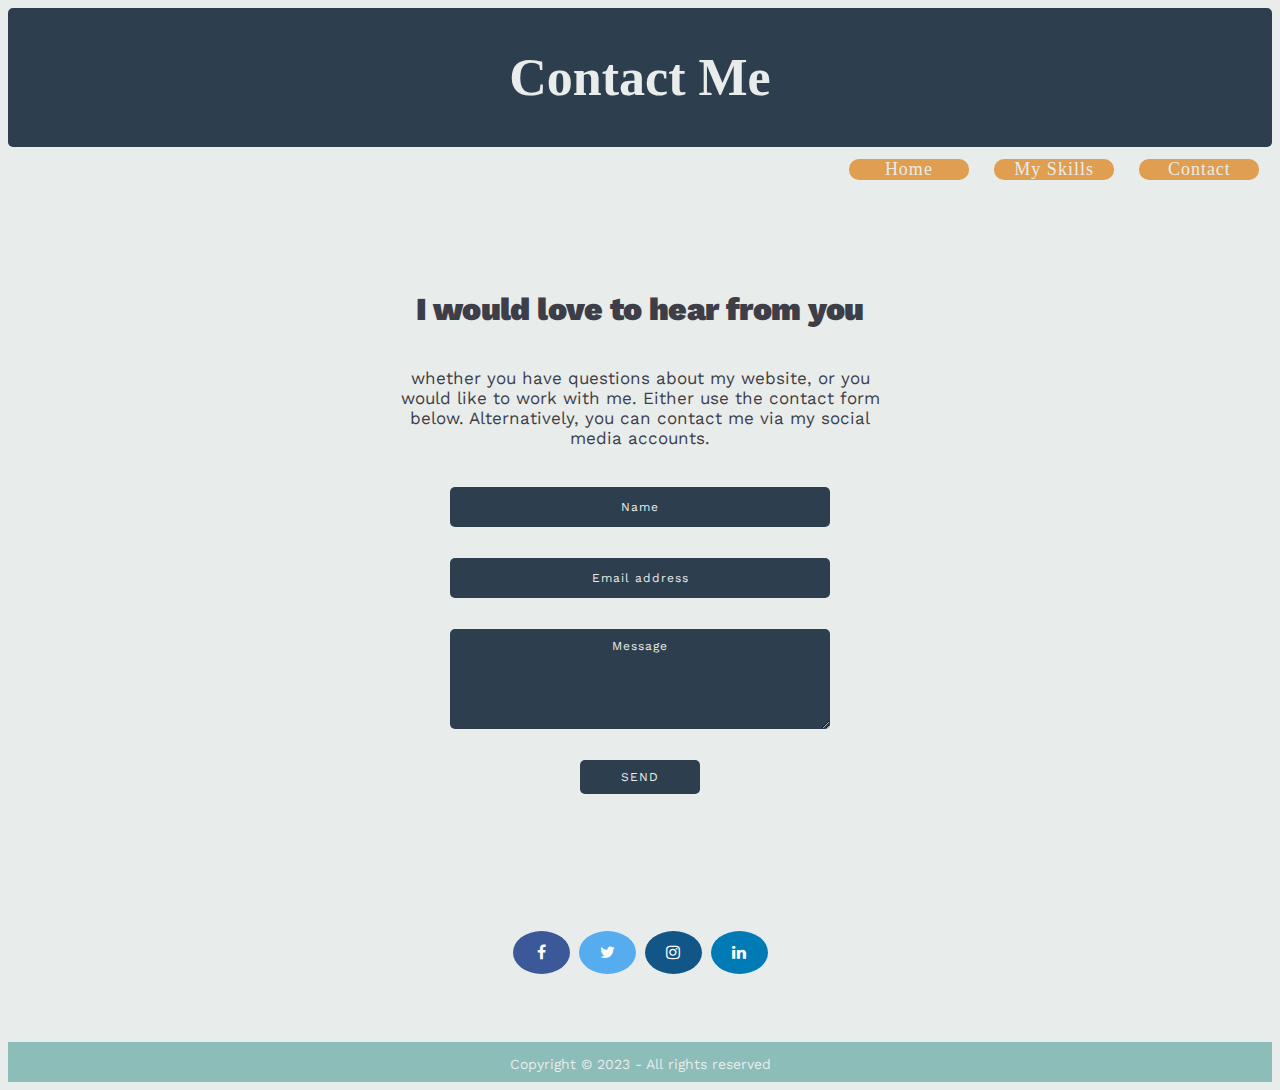
<file: contact.html>
<!DOCTYPE html>
<html lang="en">

<head>
    <meta charset="UTF-8">
    <meta name="viewport" content="width=device-width, initial-scale=1.0">
    <title>Contact Me</title>
    <link rel="stylesheet" href="contact.css">
    <script src="script.js"></script>
    <link rel="stylesheet" href="https://cdnjs.cloudflare.com/ajax/libs/font-awesome/4.7.0/css/font-awesome.min.css">
</head>

<body>
<div id="page-container">
    <div id="content-wrap">
    <header>
        <h1>Contact Me</h1>
    </header>

    <main>
        <section id="flex_container_navbar">
            <nav id="navbar">
                <a id="nav_button" href="contact.html">Contact</a>
                <a id="nav_button" href="mySkills.html">My Skills</a>
                <a id="nav_button" href="index.html">Home</a>
            </nav>
            
        <form id="contact" action="https://">
            <p id="contact_me_title"><div id="title_top">I would love to hear from you</div><br><br>whether you have questions about my website, or you would like to work with me. Either
            use the contact form below. Alternatively, you can contact me via my social media accounts.</p>
            <input name="name" type="name" id="name" placeholder="Name" required />
            <br>
            <input name="email" type="email" id="email" placeholder="Email address" required />
            <br>
            <textarea id="text" name="text" placeholder="Message" rows="4" cols="50" required></textarea>
            <br>
            <input id="submit" type="submit" class="button" value="SEND" onclick="myFunction()" />
        </form>
    </main>

    <div id="social_icons">
    <a id="social_icon" href="https://www.facebook.com" class="fa fa-facebook" target=”_blank”></a>
    <a id="social_icon" href="https://www.twitter.com" class="fa fa-twitter" target=”_blank”></a>
    <a id="social_icon" href="https://www.instagram.com" class="fa fa-instagram" target=”_blank”></a>
    <a id="social_icon" href="https://www.linkedin.com" class="fa fa-linkedin" target=”_blank”></a>
    </div>

    <footer>
        <p>Copyright © 2023 - All rights reserved</p>
    </footer>
    </div>
</div>
</body>

</html>
</file>
<file: contact.css>
@import url('https://overpass-30e2.kxcdn.com/overpass.css');
 @import url('https://fonts.googleapis.com/css?family=Work Sans');

 body {
     background-color: #E8ECEB;
     color: #3d3e47;
     display: flex;
     flex-direction: column;
     font-family: 'Work Sans';
 }

 header {
    text-align: center;
    padding: 5px;
    font-family: 'Overpass';
    font-size: 26px;
    background-color: #2D3E4E;
    color: #E8ECEB;
    border-radius: 5px;
 }

 #flex_container_navbar {
    display: flex;
    flex-direction: column;
    text-align: center;
}

#nav_button {
    border-radius: 10px;
    height: 46px;
    width: 90px;
    float: right;
    font-size: 18px;
    font-family: 'Overpass';
    background-color: #E09E50;
    color: #E8ECEB;
    height: auto;
    width: 120px;
    letter-spacing: 1px;
    cursor: pointer;
    transition: background .5s ease-in-out;
    margin: 1%;
    text-decoration: none;
 }

 #nav_button:hover {
    background: #E8ECEB;
    color: #E09E50;
}
 
#contact {
    padding-top: 5vh;
    height: auto;
    font-family: 'Work Sans';
    font-size: 17px;
    display: flex;
    flex-direction: column;
    align-items: center;
    justify-content: center;
    padding: 5% 30%;
}

#contact_me_title {
    letter-spacing: 0.1px;
    font-family: 'Work Sans';
    font-size: 17px;
}

#title_top {
    font-family: 'Work Sans';
    font-size: 32px;
    letter-spacing: -0.02em;
    font-weight: 900;
}

input {
    background: #2D3E4E;
    color: #E8ECEB;
    font-family: inherit;
    letter-spacing: 1px;
    width: 360px;
    height: 20px;
    padding: 10px;
    margin: 0.6vh;
    border: none;
    text-align: center;
    font-size: 12px;
    border-radius: 5px;
}

input:hover {
    background-color: #8CBDB9;
    color: #2d2b2b;
    transition: 0.4s ease-out;
}

input:focus {
    color: #918e8e;
    outline: none;
}

input::placeholder {
    color: #E8ECEB;
}

textarea {
    background: #2D3E4E;
    color: #E8ECEB;
    font-family: inherit;
    letter-spacing: 1px;
    width: 360px;
    height: 80px;
    padding: 10px;
    margin: 0.6vh;
    border: none;
    text-align: center;
    font-size: 12px;
    border-radius: 5px;
}

textarea:hover {
    background-color: #8CBDB9;
    color: #2d2b2b;
    transition: 0.4s ease-out;
}

textarea:focus {
    color: #E8ECEB;
    outline: none;
}

textarea::placeholder {
    color: #E8ECEB;
}

#submit {
    width: 120px;
    height: auto;
    color: #E8ECEB;
}

#social_icons {
    display: flex;
    flex-direction: row;
    align-items: center;
    justify-content: center;
    height: 20vh;
}

#social_icon {
    padding: 1.5vh;
    margin: 0.5vh;
}

.fa {
    padding: 20px;
    font-size: 30px;
    width: 30px;
    text-align: center;
    text-decoration: none;
    border-radius: 50%;
}

.fa:hover {
    opacity: 0.7;
}

.fa-facebook {
    background: #3B5998;
    color: white;
}

.fa-twitter {
    background: #55ACEE;
    color: white;
}

.fa-instagram {
    background: #125688;
    color: white;
}

.fa-linkedin {
    background: #007bb5;
    color: white;
}

footer {
    text-align: center;
    color: #E8ECEB;
    background-color: #8CBDB9;
    font-family: 'Work Sans';
    font-size: 14px;
}

#page-container {
    position: relative;
    min-height: 100vh;
}

#content-wrap {
    padding-bottom: 2.5rem;
}

footer {
    position: absolute;
    bottom: 0;
    width: 100%;
    height: 2.5rem;
    text-align: center;
    color: #E8ECEB;
    background-color: #8CBDB9;
    font-family: 'Work Sans';
    font-size: 14px;
}
</file>
